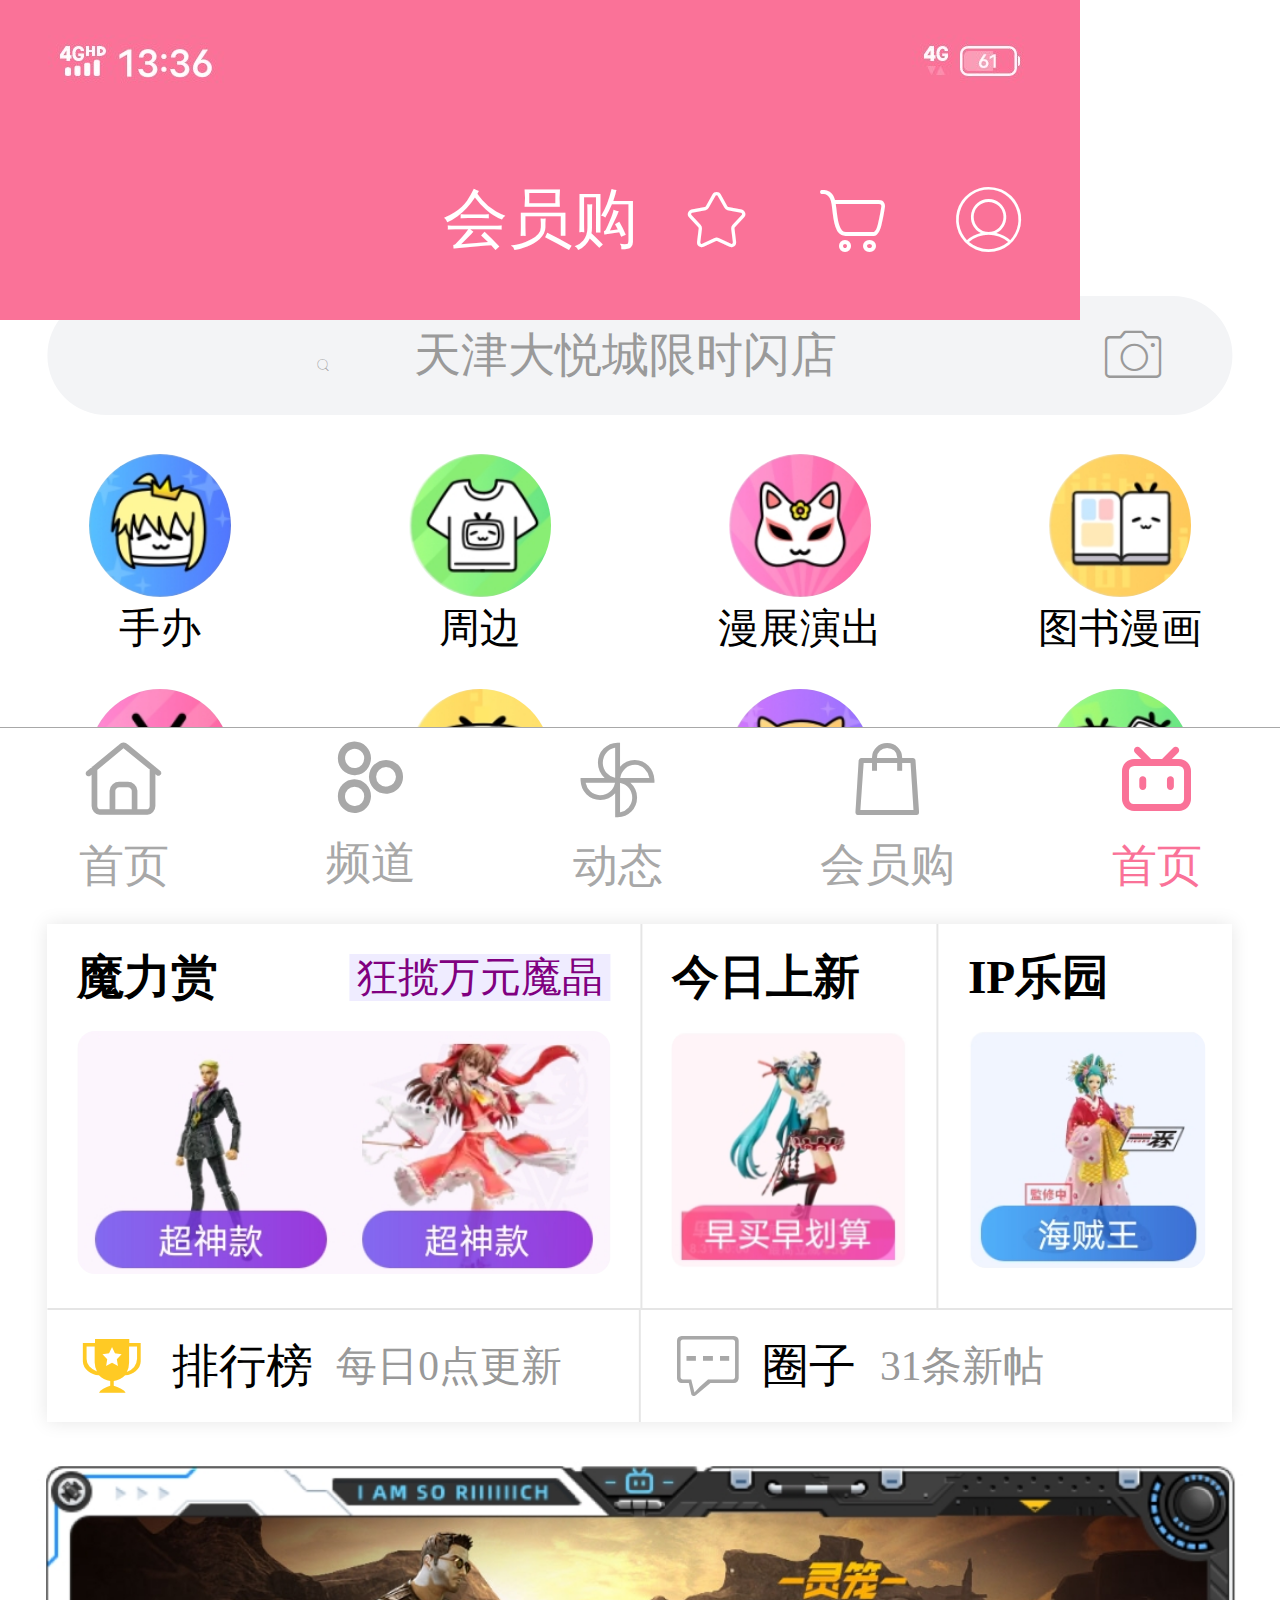
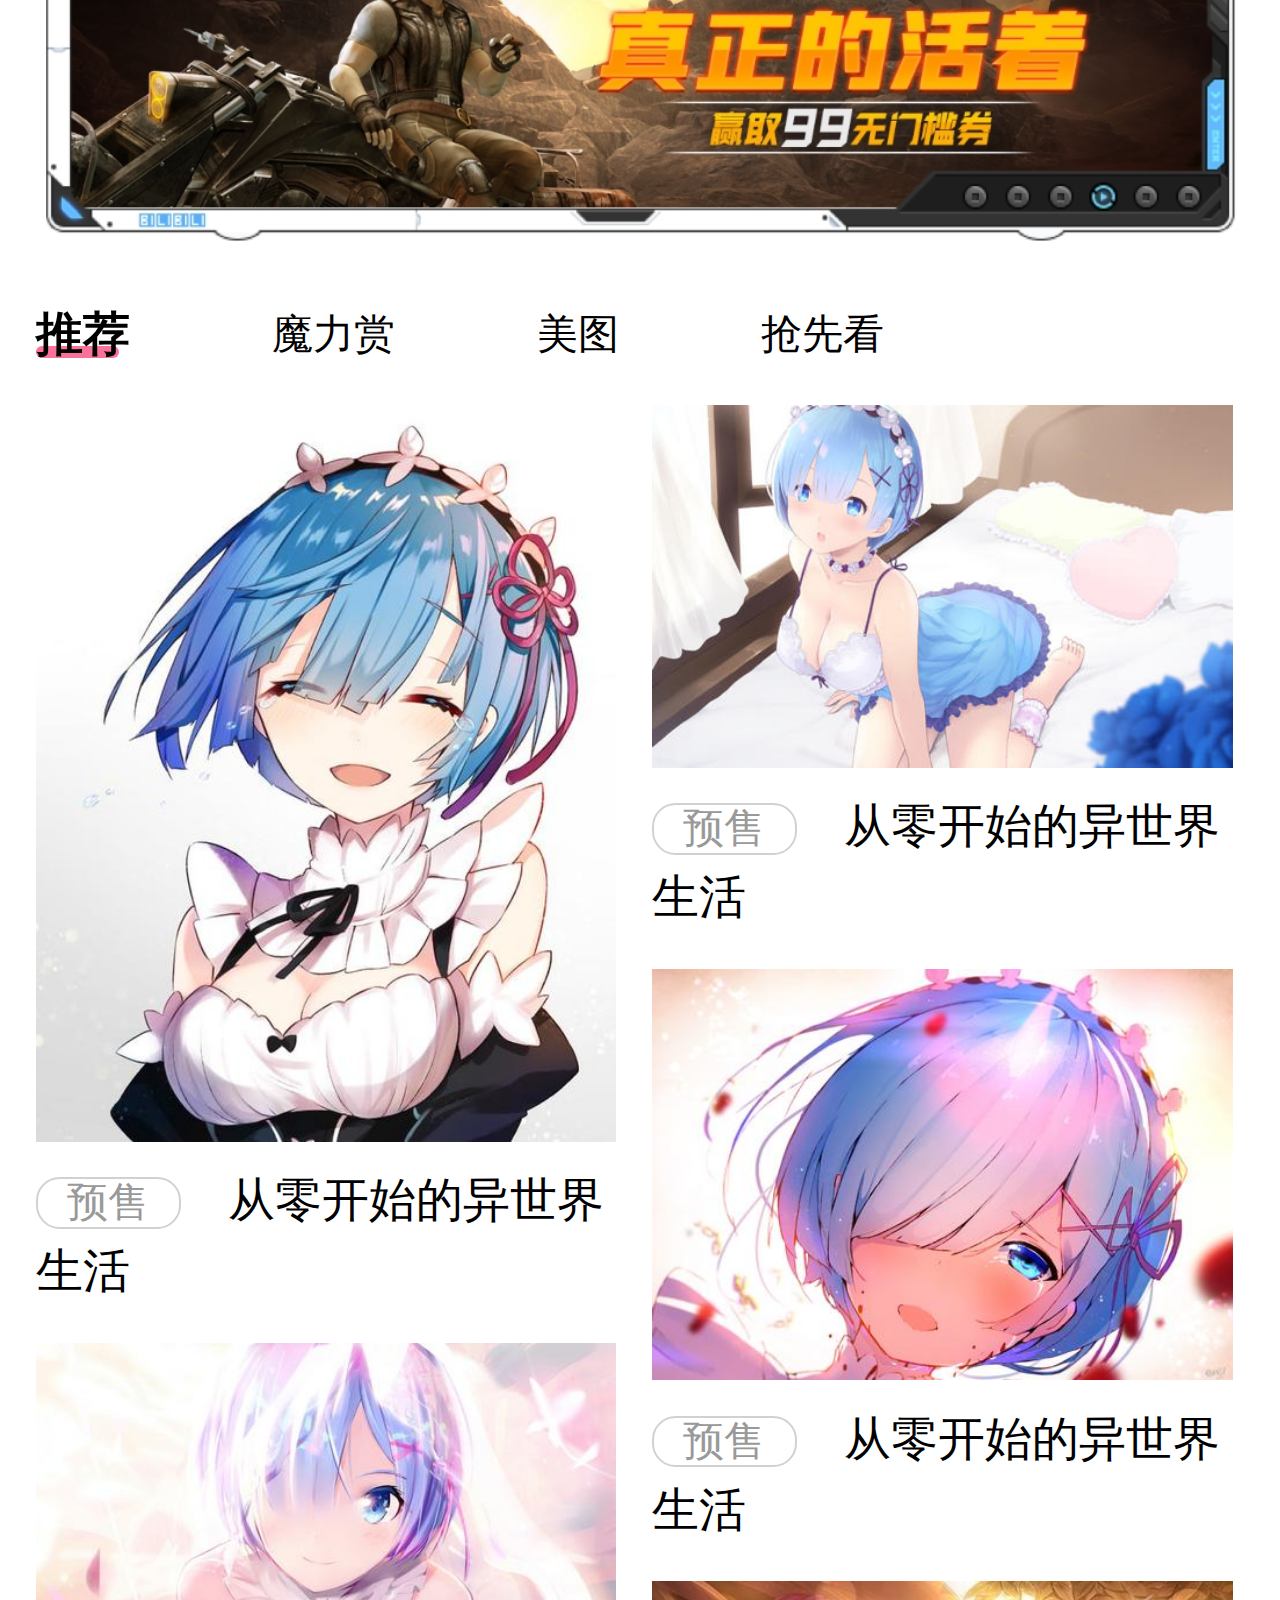
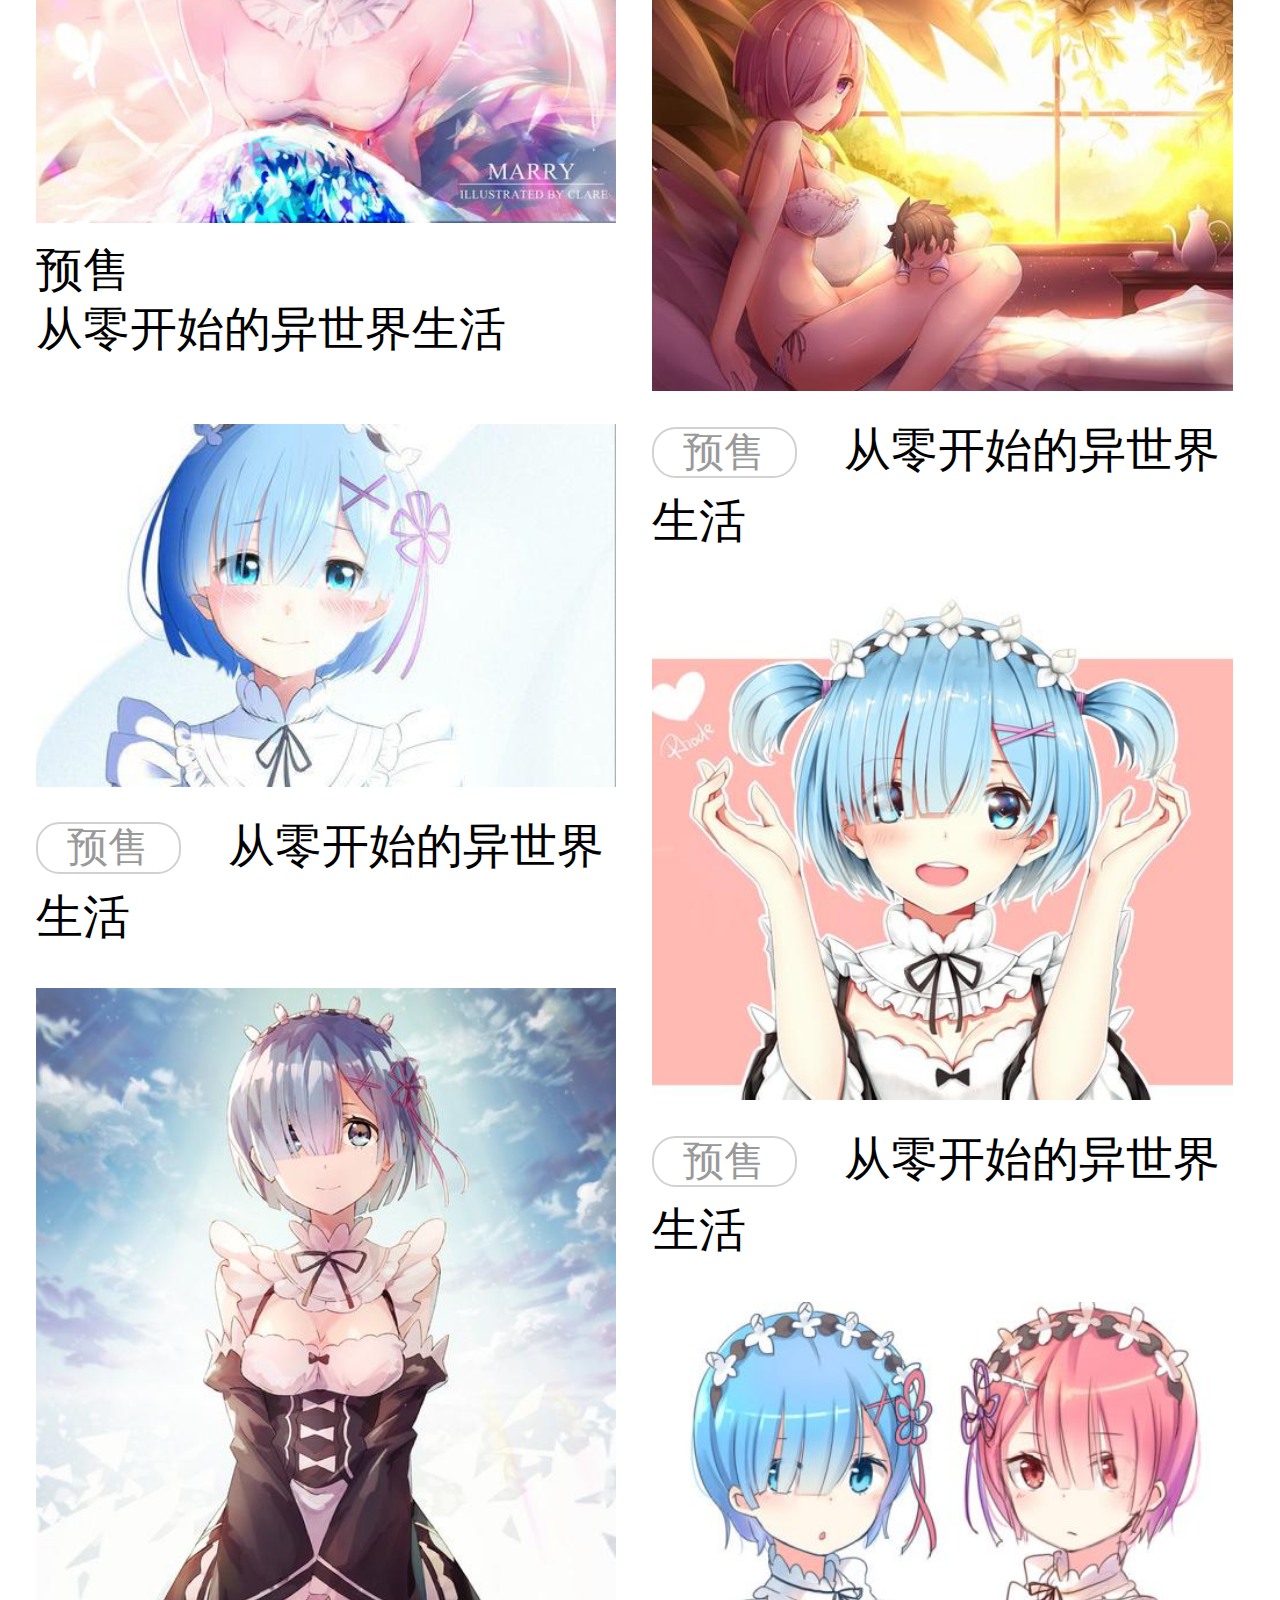
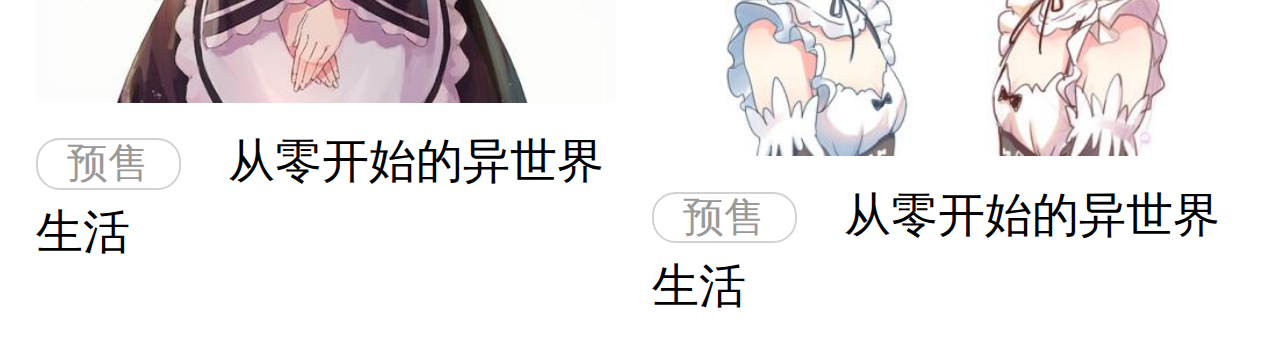
<file: index.html>
<!DOCTYPE html>
<html lang="en">
<head>
  <meta charset="UTF-8">
  <meta name="viewport"
        content="width=device-width,initial-scale=1.0,maximum-scale=1.0,minimum-scale=1.0,user-scalable=no">
    <link rel="stylesheet" href="./css/reset.css">
    <link rel="stylesheet" href="./css/index.css">
    <link rel="stylesheet" href="./iconfont/iconfont.css">
  <title>Document</title>
</head>
<body>
<div id="app">

  <section class="content">
    <!--    首页    -->
    <div>
      <section class="msite">
        首页
      </section>
    </div>

    <!--    频道    -->
    <div>
      <section class="channel">
        频道
      </section>
    </div>

    <!--    动态    -->
    <div>
      <section class="shows">
        动态
      </section>
    </div>

    <!--    会员购    -->
    <div class="on">
      <section class="vshop">
        <div class="top-nav">
          <img src="./images/top.png" alt="顶部">
          <nav class="my-vshop">
            <p>会员购</p>
            <div class="right">
              <i class="icon iconfont">&#xe90d;</i>
              <i class="icon iconfont">&#xe607;</i>
              <i class="icon iconfont">&#xe626;</i>
            </div>
          </nav>
        </div>
        <div class="category">
          <div class="search">
            <i class="icon iconfont">&#xe66f;</i>
            天津大悦城限时闪店
            <span class="iconfont icon">&#xe632;</span>
          </div>
          <ul class="items">
            <li>
              <div class="one"></div>
              <span>手办</span>
            </li>
            <li>
              <div class="two"></div>
              <span>周边</span>
            </li>
            <li>
              <div class="three"></div>
              <span>漫展演出</span>
            </li>
            <li>
              <div class="four"></div>
              <span>图书漫画</span>
            </li>
            <li>
              <div class="five"></div>
              <span>手办</span>
            </li>
            <li>
              <div class="six"></div>
              <span>bilibili</span>
            </li>
            <li>
              <div class="seven"></div>
              <span>游戏相关</span>
            </li>
            <li>
              <div class="eight"></div>
              <span>潮玩扭蛋</span>
            </li>
          </ul>
        </div>
        <div class="recommend">
          <ul class="up">
              <li class="left">
                <span>魔力赏 <p>狂揽万元魔晶</p></span>
                <div>
                  <img src="./images/vshop/molishang.png" alt="魔力赏">
                </div>
              </li>
              <li class="right">
                <span>今日上新</span>
                <div>
                  <img src="./images/vshop/new.png" alt="">
                </div>
              </li>
              <li class="right">
                <span>IP乐园</span>
                <div>
                  <img src="./images/vshop/ip.png" alt="">
                </div>
              </li>
            </ul>
          <div class="down">
            <span class="left">
              <i class="iconfont icon">&#xe633;</i>
              <p>排行榜</p>
              <span>每日0点更新</span>
            </span>
            <span>
              <i class="talk iconfont icon">&#xe604;</i>
              <p>圈子</p>
              <span>31条新帖</span>
            </span>
          </div>
        </div>
        <div class="banner">
          <img src="./images/vshop/banner.png" alt="banner">
        </div>
        <div class="list">
          <h2 class="top">
            <div class="active">推荐</div>
            <div>魔力赏</div>
            <div>美图</div>
            <div>抢先看</div>
          </h2>
          <div class="masonry">
            <div class="item">
              <img src="./images/vshop/rem/1.jpg" alt="雷姆">
              <div class="title">
                <h3>预售</h3>
                <span>从零开始的异世界生活</span>
              </div>
            </div>
            <div class="item">
              <img src="./images/vshop/rem/2.jpg" alt="雷姆">
              <div class="title">
                <p>预售</p>
                <span>从零开始的异世界生活</span>
              </div>
            </div>
            <div class="item">
              <img src="./images/vshop/rem/3.jpg" alt="雷姆">
              <div class="title">
                <h3>预售</h3>
                <span>从零开始的异世界生活</span>
              </div>
            </div>
            <div class="item">
              <img src="./images/vshop/rem/4.jpg" alt="雷姆">
              <div class="title">
                <h3>预售</h3>
                <span>从零开始的异世界生活</span>
              </div>
            </div>
            <div class="item">
              <img src="./images/vshop/rem/5.jpg" alt="雷姆">
              <div class="title">
                <h3>预售</h3>
                <span>从零开始的异世界生活</span>
              </div>
            </div>
            <div class="item">
              <img src="./images/vshop/rem/6.jpg" alt="雷姆">
              <div class="title">
                <h3>预售</h3>
                <span>从零开始的异世界生活</span>
              </div>
            </div>
            <div class="item">
              <img src="./images/vshop/rem/7.jpg" alt="雷姆">
              <div class="title">
                <h3>预售</h3>
                <span>从零开始的异世界生活</span>
              </div>
            </div>
            <div class="item">
              <img src="./images/vshop/rem/8.jpg" alt="雷姆">
              <div class="title">
                <h3>预售</h3>
                <span>从零开始的异世界生活</span>
              </div>
            </div>
            <div class="item">
              <img src="./images/vshop/rem/9.jpg" alt="雷姆">
              <div class="title">
                <h3>预售</h3>
                <span>从零开始的异世界生活</span>
              </div>
            </div>
          </div>
        </div>
      </section>
    </div>

    <!--    我的    -->
    <div>
      <section class="profile">
        <div id="top-nav">
          <img class="top" src="./images/profile/top.png" alt="顶部">
          <div class="lg-color">
            <div class="right">
              <i class="icon iconfont">&#xe749;</i>
              <i class="theme icon iconfont">&#xe822;</i>
              <i class="icon iconfont">&#xe603;</i>
            </div>
          </div>

          <div class="info">
            <div class="avatar">
              <div class="border">
                <img src="./images/profile/border.webp" alt="头像框">
              </div>
              <div class="item">
                <img  src="./images/profile/avatar.png" alt="头像">
              </div>
            </div>
              <div class="mid">
                <div class="name">
                  憨憨的鸟蛋
                  <img src="./images/profile/level.png" alt="等级">
                </div>
                <div class="vip">
                  年度大会员
                </div>
                <div class="coin">
                  <span class="b">B币 : 0.0</span>
                  <span>硬币 : -2</span>
                </div>

              </div>
              <div class="space">
                空间<i class="icon iconfont">&#xe7c3;</i>
              </div>
          </div>

          <div class="friend">
            <div><p class="num">60</p><p class="text">动态</p></div><p class="line"></p>
            <div><p class="num">67</p><p class="text">关注</p></div><p class="line"></p>
            <div><p class="num">203</p><p class="text">粉丝</p></div>
          </div>

          <div class="vip-msg">
            <div class="left">
              <div class="vip">我的大会员</div>
              <div class="date">2021-06-14到期</div>
            </div>
            <i class="icon iconfont">&#xe7c3;</i>
          </div>

        </div>
        <div class="mid-wrapper">
          <div class="blue">
            <div>
              <span class="iconfont icon">&#xe6ca;</span>
              <p>离线缓存</p>
            </div>
            <div>
              <span class="iconfont icon history">&#xe652;</span>
              <p>历史记录</p>
            </div>
            <div>
              <span class="iconfont icon">&#xe90d;</span>
              <p>我的收藏</p>
            </div>
            <div>
              <span class="iconfont icon later">&#xe661;</span>
              <p>稍后再看</p>
            </div>
          </div>
          <!--创作中心-->
          <div class="creation-center">

            <div class="creation-top">
              <div class="left">创作中心</div>
              <div class="right">
                <i class="icon iconfont">&#xe6d0;</i> 发布
              </div>
            </div>

            <ul class="detail">
              <li>
                <i class="icon iconfont">&#xe611;</i>
                <span>创作首页</span>
              </li>
              <li>
                <i class="icon iconfont">&#xe72e;</i>
                <span>稿件管理</span>
              </li>
              <li>
                <i class="icon iconfont">&#xe615;</i>
                <span>创作激励</span>
              </li>
              <li>
                <i class="icon iconfont">&#xe73c;</i>
                <span>热门活动</span>
              </li>
            </ul>

          </div>
          <!--推荐服务-->
          <nav class="recommend-service">
            <div class="service-top">
              推荐服务
            </div>
            <div class="service-items">
              <div>
                <span class="icon iconfont">&#xe7a3;</span>
                <span class="text">我的课程</span>
              </div>
              <div>
                <span class="icon iconfont">&#xe602;</span>
                <span class="text">免流量服务</span>
              </div>
              <div>
                <span class="icon iconfont">&#xe681;</span>
                <span class="text">个性装扮</span>
              </div>
              <div>
                <span class="icon iconfont">&#xe6bb;</span>
                <span class="text">邀请好友赚红包</span>
              </div>
              <div>
                <span class="icon iconfont">&#xe646;</span>
                <span class="text">游戏中心</span>
              </div>
              <div>
                <span class="icon iconfont">&#xffc4;</span>
                <span class="text">我的钱包</span>
              </div>
              <div>
                <span class="icon iconfont">&#xe608;</span>
                <span class="text">会员购中心</span>
              </div>
              <div>
                <span class="icon iconfont">&#xe610;</span>
                <span class="text">直播中心</span>
              </div>
              <div>
                <span class="icon iconfont">&#xe619;</span>
                <span class="text">创作学院</span>
              </div>
              <div>
                <span class="icon iconfont">&#xe655;</span>
                <span class="text">小游戏</span>
              </div>
              <div>
                <span class="icon iconfont">&#xe601;</span>
                <span class="text">反馈论坛</span>
              </div>
              <div>
                <span class="icon iconfont">&#xe766;</span>
                <span class="text">充能领福利</span>
              </div>
            </div>
          </nav>
          <!--更多服务-->
          <ul class="more-service">
            <div class="top">更多服务</div>
            <li>
              <span class="iconfont icon ic">&#xe62d;</span>
              <span>联系客服</span>
              <i class="iconfont icon">&#xe7c3;</i>
            </li>
            <li>
              <span class="iconfont icon ic">&#xe686;</span>
              <span>课堂模式</span>
              <i class="iconfont icon">&#xe7c3;</i>
            </li>
            <li>
              <span class="iconfont icon ic">&#xe6d2;</span>
              <span>青少年模式</span>
              <i class="iconfont icon">&#xe7c3;</i>
            </li>
            <li>
              <span class="iconfont icon ic">&#xe609;</span>
              <span>设置</span>
              <i class="iconfont icon">&#xe7c3;</i>
            </li>
          </ul>
        </div>
      </section>
    </div>

  </section>

  <!--  登录注册页面  -->
  <div class="off">
    <section>
    </section>
  </div>

  <!--   底部导航   -->
  <section id="footer-guide">
    <div>
      <i class="icon iconfont">&#xe600;</i>
      <span class="text">首页</span>
    </div>
    <div>
      <span class="icon iconfont cha">&#xe625;</span>
      <span class="text">频道</span>
    </div>
    <div>
      <span class="icon iconfont">&#xe827;</span>
      <span class="text">动态</span>
    </div>
    <div>
      <span class="icon iconfont bag">&#xe608;</span>
      <span class="text">会员购</span>
    </div>
    <div class="on">
      <span class="icon iconfont">&#xeeac;</span>
      <span class="text">首页</span>
    </div>
  </section>
</div>
<script type="text/javascript" src="js/index.js"></script>
</body>
</html>
</file>
<file: css/index.css>
html {
  font-size: 9.25925925925926vw;
}
#app {
  width: 100%;
  height: 100%;
  position: relative;
  font-family: PingFangSC-Regular;
}
#app .content >div {
  display: none;
}
#app .content >div.on {
  display: block;
}
#app .content >div .profile #top-nav {
  position: fixed;
  left: 0;
  top: 0;
  right: 0;
  width: 100%;
  height: 8.1rem;
  background-color: #fa7298;
}
#app .content >div .profile #top-nav .top {
  width: 100%;
  display: block;
}
#app .content >div .profile #top-nav .lg-color {
  height: 1.4rem;
  color: #fff;
}
#app .content >div .profile #top-nav .lg-color .right {
  float: right;
  padding-top: 0.3rem;
  padding-right: 0.3rem;
}
#app .content >div .profile #top-nav .lg-color .right .theme {
  font-size: 0.73rem;
}
#app .content >div .profile #top-nav .lg-color .right i {
  font-size: 0.6rem;
  padding-left: 0.65rem;
  display: block;
  float: left;
}
#app .content >div .profile #top-nav .info {
  height: 2.5rem;
  width: 100%;
}
#app .content >div .profile #top-nav .info .avatar {
  width: 2.75rem;
  float: left;
  height: 100%;
  position: relative;
}
#app .content >div .profile #top-nav .info .avatar .border {
  margin-left: 0.28rem;
  display: block;
  width: 2.43rem;
  float: left;
  position: absolute;
  z-index: 11;
}
#app .content >div .profile #top-nav .info .avatar .border img {
  width: 100%;
}
#app .content >div .profile #top-nav .info .avatar .item {
  position: absolute;
  margin-left: 0.7rem;
  margin-top: 0.48rem;
}
#app .content >div .profile #top-nav .info .avatar .item img {
  width: 1.5rem;
  height: 1.5rem;
  border-radius: 50%;
  z-index: 10;
}
#app .content >div .profile #top-nav .info .mid {
  margin-top: 0.2rem;
  float: left;
}
#app .content >div .profile #top-nav .info .mid .name {
  margin: 0.2rem 0;
  color: #fff;
  font-size: 0.47rem;
}
#app .content >div .profile #top-nav .info .mid .name img {
  display: inline;
  width: 0.65rem;
}
#app .content >div .profile #top-nav .info .mid .vip {
  height: 0.48rem;
  width: 1.75rem;
  background-color: #fff;
  color: #fa7298;
  line-height: 0.48rem;
  font-size: 0.2rem;
  text-align: center;
  border-radius: 0.08rem;
}
#app .content >div .profile #top-nav .info .mid .coin {
  margin-top: 0.25rem;
  color: #fff;
  font-size: 0.35rem;
}
#app .content >div .profile #top-nav .info .mid .coin .b {
  margin-right: 0.35rem;
}
#app .content >div .profile #top-nav .info .mid .coin span {
  display: block;
  float: left;
}
#app .content >div .profile #top-nav .info .space {
  float: right;
  color: #fff;
  font-size: 0.35rem;
  margin-right: 0.5rem;
  margin-top: 1rem;
}
#app .content >div .profile #top-nav .info .space i {
  padding-left: 0.15rem;
  font-size: 0.4rem;
}
#app .content >div .profile #top-nav .friend {
  width: 100%;
  height: 1.85rem;
}
#app .content >div .profile #top-nav .friend div {
  float: left;
  display: flex;
  flex-direction: column;
  height: 100%;
  width: 33%;
  color: #fff;
  justify-content: center;
  align-items: center;
}
#app .content >div .profile #top-nav .friend div .num {
  margin-bottom: 0.23rem;
  font-size: 0.43rem;
}
#app .content >div .profile #top-nav .friend div .text {
  font-size: 0.34rem;
}
#app .content >div .profile #top-nav .friend .line {
  height: 0.6rem;
  float: left;
  margin-top: 0.62rem;
  border-left: 1px solid #fff;
}
#app .content >div .profile #top-nav .vip-msg {
  height: 1.55rem;
  background-color: rgba(0,0,0,0.28);
  width: 1000;
  margin: 0 0.4rem;
  border-top-left-radius: 0.15rem;
  border-top-right-radius: 0.15rem;
  padding-left: 0.35rem;
  color: #fff;
}
#app .content >div .profile #top-nav .vip-msg .left {
  float: left;
}
#app .content >div .profile #top-nav .vip-msg .left .vip {
  margin-top: 0.35rem;
display
  width: 4rem;
  font-size: 0.4rem;
  margin-bottom: 0.2rem;
}
#app .content >div .profile #top-nav .vip-msg .left .date {
  width: 4rem;
  font-size: 0.32rem;
}
#app .content >div .profile #top-nav .vip-msg i {
  float: right;
  display: block;
  font-size: 0.4rem;
  margin-top: 0.65rem;
  margin-right: 0.5rem;
}
#app .content >div .profile .mid-wrapper {
  overflow: auto;
}
#app .content >div .profile .mid-wrapper .blue {
  margin-top: 8.1rem;
  height: 2.15rem;
  display: flex;
  justify-content: space-around;
}
#app .content >div .profile .mid-wrapper .blue div {
  display: flex;
  flex-direction: column;
  align-items: center;
  justify-content: space-evenly;
}
#app .content >div .profile .mid-wrapper .blue div .history {
  font-size: 0.65rem;
}
#app .content >div .profile .mid-wrapper .blue div .later {
  font-size: 1.1rem;
}
#app .content >div .profile .mid-wrapper .blue div span {
  font-size: 0.8rem;
  color: #269de1;
}
#app .content >div .profile .mid-wrapper .blue div p {
  font-size: 0.34rem;
  color: #000;
}
#app .content >div .profile .mid-wrapper .creation-center .creation-top {
  width: 100%;
  height: 1.15rem;
}
#app .content >div .profile .mid-wrapper .creation-center .creation-top .left {
  font-size: 0.4rem;
  float: left;
  font-weight: bold;
  color: #000;
  width: 2rem;
  padding-top: 0.3rem;
  padding-left: 0.35rem;
}
#app .content >div .profile .mid-wrapper .creation-center .creation-top .right {
  float: right;
  color: #fff;
  background-color: #fa7298;
  font-size: 0.4rem;
  line-height: 0.9rem;
  text-align: center;
  width: 2.4rem;
  height: 0.9rem;
  border-radius: 0.45rem;
  margin-top: 0.12rem;
  margin-right: 0.35rem;
}
#app .content >div .profile .mid-wrapper .creation-center .detail {
  width: 100%;
  display: flex;
  justify-content: space-around;
}
#app .content >div .profile .mid-wrapper .creation-center .detail li {
  height: 2rem;
  display: flex;
  flex-direction: column;
  align-items: center;
  justify-content: space-evenly;
}
#app .content >div .profile .mid-wrapper .creation-center .detail li i {
  color: #feb113;
  font-size: 0.75rem;
}
#app .content >div .profile .mid-wrapper .creation-center .detail li span {
  font-size: 0.35rem;
  color: #000;
}
#app .content >div .profile .mid-wrapper .recommend-service {
  margin-top: 0.4rem;
}
#app .content >div .profile .mid-wrapper .recommend-service .service-top {
  height: 0.9rem;
  font-size: 0.4rem;
  padding-left: 0.4rem;
  padding-top: 0.25rem;
  float: left;
  font-weight: bold;
}
#app .content >div .profile .mid-wrapper .recommend-service .service-items {
  width: 10.8rem;
  height: 5.7rem;
  display: flex;
  justify-content: space-around;
  align-content: center;
  flex-wrap: wrap;
}
#app .content >div .profile .mid-wrapper .recommend-service .service-items div {
  flex: 25%;
  display: flex;
  width: 100%;
  height: 1.9rem;
  flex-direction: column;
  justify-content: center;
  align-items: center;
}
#app .content >div .profile .mid-wrapper .recommend-service .service-items div span {
  display: block;
  font-size: 0.75rem;
  padding-bottom: 0.3rem;
  color: #fa7298;
}
#app .content >div .profile .mid-wrapper .recommend-service .service-items div .text {
  font-size: 0.35rem;
  color: #000;
}
#app .content >div .profile .mid-wrapper .more-service {
  margin-bottom: 1.9rem;
}
#app .content >div .profile .mid-wrapper .more-service div {
  box-sizing: border-box;
  height: 1.4rem;
  font-size: 0.4rem;
  font-weight: bold;
  padding-left: 0.4rem;
  padding-top: 0.5rem;
}
#app .content >div .profile .mid-wrapper .more-service li {
  height: 1.4rem;
}
#app .content >div .profile .mid-wrapper .more-service li .ic {
  font-size: 0.67rem;
  color: #fa7298;
  padding-top: 0.36rem;
  padding-left: 0.85rem;
}
#app .content >div .profile .mid-wrapper .more-service li span {
  display: block;
  float: left;
  font-size: 0.35rem;
  padding-left: 0.3rem;
  padding-top: 0.52rem;
}
#app .content >div .profile .mid-wrapper .more-service li i {
  display: block;
  float: right;
  font-size: 0.35rem;
  padding-right: 0.5rem;
  padding-top: 0.52rem;
}
#app .content >div .vshop {
  position: relative;
}
#app .content >div .vshop .top-nav {
  z-index: 1000;
  background-color: #fa7298;
  position: fixed;
}
#app .content >div .vshop .top-nav >img {
  width: 100%;
}
#app .content >div .vshop .top-nav .my-vshop {
  width: 100%;
  height: 1.7rem;
  position: relative;
  color: #fff;
}
#app .content >div .vshop .top-nav .my-vshop p {
  position: absolute;
  float: left;
  font-size: 0.55rem;
  left: 50%;
  top: 0.58rem;
  transform: translateX(-50%);
}
#app .content >div .vshop .top-nav .my-vshop .right {
  float: right;
  margin-right: 0.5rem;
}
#app .content >div .vshop .top-nav .my-vshop .right i {
  display: block;
  float: left;
  font-size: 0.55rem;
  margin-top: 0.58rem;
  margin-left: 0.6rem;
}
#app .content >div .vshop .category {
  width: 100%;
  padding-top: 2.5rem;
  position: relative;
}
#app .content >div .vshop .category .search {
  color: #9a9a9a;
  background-color: #f3f4f6;
  position: absolute;
  left: 50%;
  font-size: 0.4rem;
  width: 10rem;
  height: 1rem;
  transform: translateX(-50%);
  border-radius: 0.5rem;
  text-align: center;
  line-height: 1rem;
}
#app .content >div .vshop .category .search >span {
  display: block;
  float: right;
  font-size: 0.4rem;
  margin-right: 0.6rem;
}
#app .content >div .vshop .category .search >i {
  margin-right: 0.6rem;
}
#app .content >div .vshop .category .items {
  display: flex;
  flex-wrap: wrap;
  justify-content: space-around;
  align-content: space-evenly;
  height: 4.3rem;
  padding-top: 1rem;
  background-color: #fff;
}
#app .content >div .vshop .category .items >li {
  flex: 25%;
  display: flex;
  flex-direction: column;
  justify-content: space-around;
  align-items: center;
}
#app .content >div .vshop .category .items >li div {
  width: 1.2rem;
  height: 1.2rem;
  margin-bottom: 0.1rem;
  border-radius: 50%;
  background: url("../images/vshop/bacmground.png") no-repeat;
  background-size: 10.8rem;
}
#app .content >div .vshop .category .items >li .one {
  background-position: -0.79rem -0.25rem;
}
#app .content >div .vshop .category .items >li .two {
  background-position: -3.44rem -0.25rem;
}
#app .content >div .vshop .category .items >li .three {
  background-position: -6.12rem -0.25rem;
}
#app .content >div .vshop .category .items >li .four {
  background-position: -8.79rem -0.25rem;
}
#app .content >div .vshop .category .items >li .five {
  background-position: -0.79rem -2.18rem;
}
#app .content >div .vshop .category .items >li .six {
  background-position: -3.44rem -2.18rem;
}
#app .content >div .vshop .category .items >li .seven {
  background-position: -6.12rem -2.18rem;
}
#app .content >div .vshop .category .items >li .eight {
  background-position: -8.79rem -2.18rem;
}
#app .content >div .vshop .category .items >li span {
  font-size: 0.35rem;
}
#app .content >div .vshop .recommend {
  width: 10rem;
  height: 4.2rem;
  box-shadow: 0 0 0.15rem rgba(0,0,0,0.1);
  position: absolute;
  transform: translateX(-50%);
  left: 50%;
}
#app .content >div .vshop .recommend .up {
  display: flex;
  width: 10rem;
  height: 3.25rem;
  font-size: 0.4rem;
}
#app .content >div .vshop .recommend .up .left {
  flex: 2;
  box-sizing: border-box;
  border-bottom: rgba(0,0,0,0.1) solid 0.02rem;
}
#app .content >div .vshop .recommend .up .left span {
  box-sizing: border-box;
  display: block;
  width: 5rem;
  height: 0.9rem;
  line-height: 0.9rem;
  font-weight: bold;
  padding-left: 0.25rem;
}
#app .content >div .vshop .recommend .up .left span p {
  float: right;
  color: #800080;
  background-color: #efecff;
  width: 2.2rem;
  height: 0.4rem;
  font-size: 0.35rem;
  text-align: center;
  line-height: 0.4rem;
  margin-top: 0.25rem;
  margin-right: 0.25rem;
}
#app .content >div .vshop .recommend .up .left div {
  padding-left: 0.25rem;
  overflow: hidden;
}
#app .content >div .vshop .recommend .up .left div img {
  border-radius: 0.15rem;
  width: 4.5rem;
  display: block;
}
#app .content >div .vshop .recommend .up .right {
  flex: 1;
  border-left: rgba(0,0,0,0.1) solid 0.02rem;
  border-bottom: rgba(0,0,0,0.1) solid 0.02rem;
}
#app .content >div .vshop .recommend .up .right span {
  box-sizing: border-box;
  display: block;
  width: 100%;
  height: 0.9rem;
  line-height: 0.9rem;
  font-weight: bold;
  padding-left: 0.25rem;
}
#app .content >div .vshop .recommend .up .right div {
  padding-left: 0.25rem;
  overflow: hidden;
}
#app .content >div .vshop .recommend .up .right div img {
  border-radius: 0.15rem;
  width: 2rem;
  display: block;
}
#app .content >div .vshop .recommend .down {
  top: 3.25rem;
  position: absolute;
  display: flex;
  left: 50%;
  transform: translateX(-50%);
  width: 10rem;
  height: 0.95rem;
  font-size: 0.4rem;
  line-height: 0.95rem;
}
#app .content >div .vshop .recommend .down .left {
  border-right: rgba(0,0,0,0.1) solid 0.02rem;
}
#app .content >div .vshop .recommend .down >span {
  flex: 1;
  padding-left: 0.3rem;
}
#app .content >div .vshop .recommend .down >span i {
  display: block;
  float: left;
  font-size: 0.52rem;
  color: #ffca24;
}
#app .content >div .vshop .recommend .down >span p {
  float: left;
  font-size: 0.4rem;
  margin: 0 0.2rem;
}
#app .content >div .vshop .recommend .down >span span {
  display: block;
  float: left;
  font-size: 0.35rem;
  color: #999;
}
#app .content >div .vshop .recommend .down >span .talk {
  color: #a8a8a8;
}
#app .content >div .vshop .banner {
  margin-top: 4.5rem;
}
#app .content >div .vshop .banner img {
  display: block;
  width: 100%;
  height: auto;
}
#app .content >div .vshop .list {
  width: 10.1rem;
  margin-left: 0.3rem;
}
#app .content >div .vshop .list .top {
  width: 100%;
  height: 1.2rem;
}
#app .content >div .vshop .list .top .active {
  font-size: 0.4rem;
  font-weight: bold;
  position: relative;
}
#app .content >div .vshop .list .top .active::after {
  position: absolute;
  border-radius: 0.05rem;
  z-index: -1;
  top: 0.7rem;
  left: 0rem;
  width: 0.7rem;
  height: 0.1rem;
  background-color: #fa7298;
  display: block;
  content: '';
}
#app .content >div .vshop .list .top div {
  float: left;
  z-index: 100;
  font-size: 0.35rem;
  line-height: 1.2rem;
  margin-right: 1.2rem;
}
#app .content >div .vshop .list .masonry {
  column-count: 2;
  column-gap: 0.3rem;
  margin-bottom: 1.9rem;
}
#app .content >div .vshop .list .masonry .item {
  position: relative;
  counter-increment: item-counter;
}
#app .content >div .vshop .list .masonry .item img {
  display: block;
  width: 100%;
  height: auto;
  margin-bottom: 0.2rem;
}
#app .content >div .vshop .list .masonry .item .title {
  background-color: #fff;
  height: 1.5rem;
  width: 100%;
  font-size: 0.4rem;
}
#app .content >div .vshop .list .masonry .item .title span {
  line-height: 0.6rem;
}
#app .content >div .vshop .list .masonry .item .title h3 {
  float: left;
  margin-top: 0.1rem;
  margin-right: 0.4rem;
  border: solid rgba(0,0,0,0.18) 0.02rem;
  font-size: 0.35rem;
  color: #999;
  height: 0.4rem;
  line-height: 0.4rem;
  text-align: center;
  padding: 0 0.25rem;
  border-radius: 0.2rem;
}
#app #footer-guide {
  background-color: #fff;
  position: fixed;
  left: 0;
  bottom: 0;
  right: 0;
  width: 100%;
  height: 1.45rem;
  display: flex;
  flex: 1;
  justify-content: space-around;
  border-top: 1px solid #a8a8a8;
}
#app #footer-guide .on {
  color: #fa7298;
}
#app #footer-guide div {
  display: flex;
  flex-direction: column;
  justify-content: space-around;
  align-items: center;
  color: #a8a8a8;
}
#app #footer-guide div i {
  font-weight: bold;
}
#app #footer-guide div .text {
  font-size: 0.38rem;
}
#app #footer-guide div .icon {
  font-size: 0.7rem;
}
#app #footer-guide div .cha {
  font-size: 0.6rem;
}
#app #footer-guide div .bag {
  font-size: 0.65rem;
}
</file>
<file: iconfont/iconfont.css>
@font-face {font-family: "iconfont";
  src: url('iconfont.eot?t=1598757649125'); /* IE9 */
  src: url('iconfont.eot?t=1598757649125#iefix') format('embedded-opentype'), /* IE6-IE8 */
  url('[data-uri]') format('woff2'),
  url('iconfont.woff?t=1598757649125') format('woff'),
  url('iconfont.ttf?t=1598757649125') format('truetype'), /* chrome, firefox, opera, Safari, Android, iOS 4.2+ */
  url('iconfont.svg?t=1598757649125#iconfont') format('svg'); /* iOS 4.1- */
}

.iconfont {
  font-family: "iconfont" !important;
  font-size: 16px;
  font-style: normal;
  -webkit-font-smoothing: antialiased;
  -moz-osx-font-smoothing: grayscale;
}

.icon-camera:before {
  content: "\e632";
}

.icon-cart:before {
  content: "\e607";
}

.icon-search1:before {
  content: "\e66f";
}

.icon-user:before {
  content: "\e626";
}

.icon-talk:before {
  content: "\e604";
}

.icon-si-glyph-champion-cup:before {
  content: "\e633";
}

.icon-search:before {
  content: "\e6e1";
}

.icon-saoma:before {
  content: "\e749";
}

.icon-moon:before {
  content: "\e603";
}

.icon-yanse:before {
  content: "\e822";
}

.icon-book:before {
  content: "\e7a3";
}

.icon-zhibo:before {
  content: "\e610";
}

.icon-xiaoxi:before {
  content: "\e601";
}

.icon-flag:before {
  content: "\e73c";
}

.icon-idea:before {
  content: "\e611";
}

.icon-gift:before {
  content: "\e766";
}

.icon-dianhuaqia:before {
  content: "\e602";
}

.icon-kefu:before {
  content: "\e62d";
}

.icon-icon-test:before {
  content: "\e609";
}

.icon-chuangzuojilix:before {
  content: "\e615";
}

.icon-chuangzuoxueyuanx:before {
  content: "\e619";
}

.icon-youxizhongxinx:before {
  content: "\e646";
}

.icon-shangchuan:before {
  content: "\e6d0";
}

.icon-cloth:before {
  content: "\e681";
}

.icon-wh-gjgl:before {
  content: "\e72e";
}

.icon-wodeqianbao:before {
  content: "\ffc4";
}

.icon-hongbao:before {
  content: "\e6bb";
}

.icon-xiaoyouxi:before {
  content: "\e655";
}

.icon-right:before {
  content: "\e7c3";
}

.icon-yusan:before {
  content: "\e6d2";
}

.icon-heiban:before {
  content: "\e686";
}

.icon-starmarkhighligh:before {
  content: "\e90d";
}

.icon-shaohouzaikanx:before {
  content: "\e661";
}

.icon-lishijilu:before {
  content: "\e652";
}

.icon-huancun:before {
  content: "\e6ca";
}

.icon-shoppingbag:before {
  content: "\e608";
}

.icon-fengche:before {
  content: "\e827";
}

.icon-shouye:before {
  content: "\e600";
}

.icon-channel:before {
  content: "\e625";
}

.icon-bilibili-line:before {
  content: "\eeac";
}
</file>
